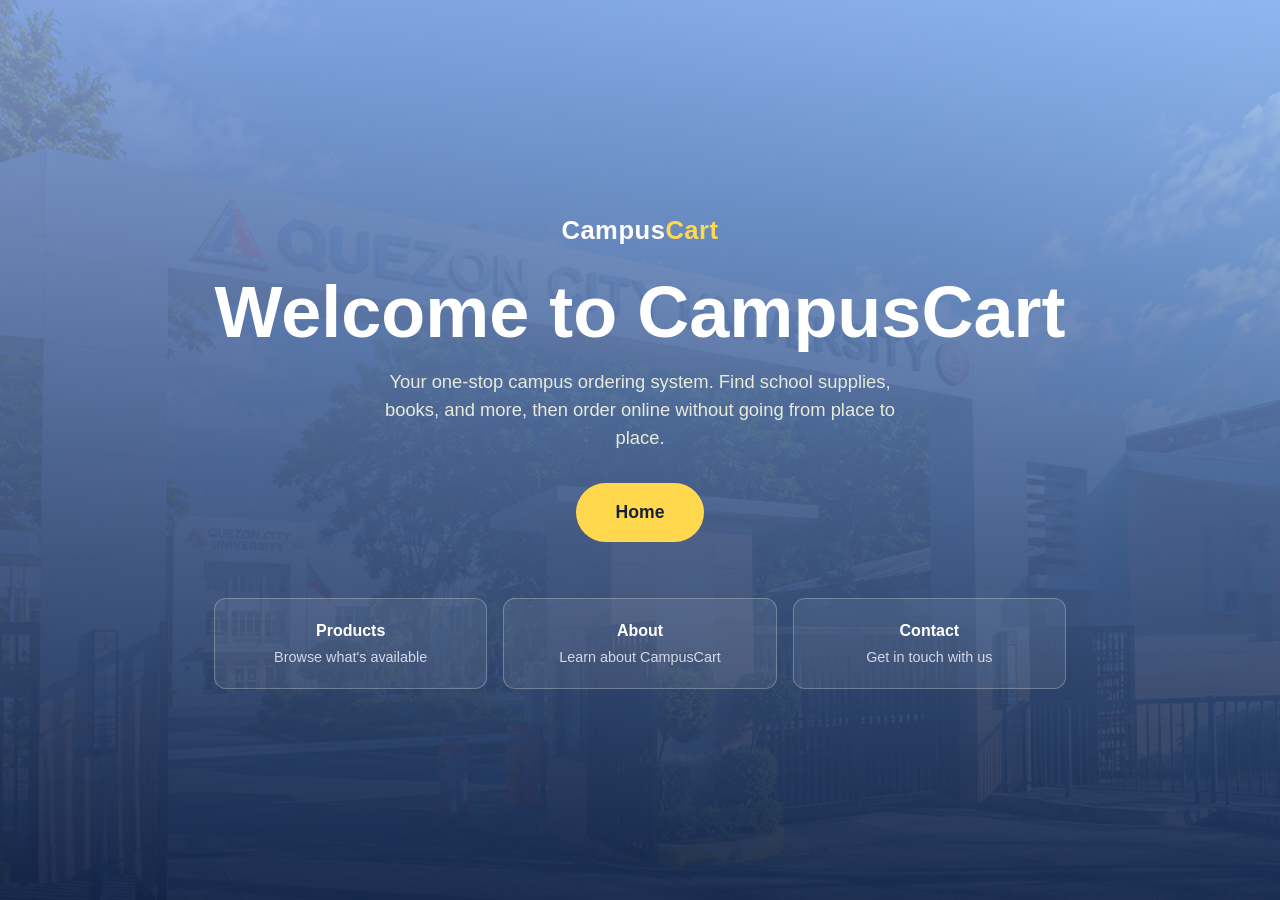
<file: index.htm>
<!DOCTYPE html>
<html lang="en">
<head>
  <meta charset="UTF-8">
  <meta name="viewport" content="width=device-width, initial-scale=1">
  <title>Welcome to CampusCart</title>
  <link rel="stylesheet" href="landing.css">
</head>
<body>

  <main class="landing">
    <h2 class="logo">Campus<span>Cart</span></h2>

    <h1>Welcome to CampusCart</h1>
    <p>
      Your one-stop campus ordering system. Find school supplies,
      books, and more, then order online without going from place to place.
    </p>

    <a href="homepage.htm" class="enter-btn">Home</a>

    <div class="quick-links">
      <a href="products.htm">
        <strong>Products</strong>
        <span>Browse what's available</span>
      </a>
      <a href="about.htm">
        <strong>About</strong>
        <span>Learn about CampusCart</span>
      </a>
      <a href="contact.htm">
        <strong>Contact</strong>
        <span>Get in touch with us</span>
      </a>
    </div>
  </main>

</body>
</html>
</file>
<file: landing.css>
* {
  box-sizing: border-box;
}

body {
  margin: 0;
  font-family: "Segoe UI", Arial, sans-serif;
  line-height: 1.5;
  color: #ffffff;
  min-height: 100vh;
  background:
    linear-gradient(rgba(186, 202, 240, 0.65), rgba(22, 33, 58, 0.8)),
    url("landingbg.jpeg") center / cover no-repeat fixed;
}

a {
  text-decoration: none;
}

.landing {
  min-height: 100vh;
  max-width: 900px;
  margin: 0 auto;
  padding: 40px 24px;
  display: flex;
  flex-direction: column;
  align-items: center;
  justify-content: center;
  text-align: center;
}

.logo {
  margin: 0 0 24px;
  font-size: 1.6rem;
  letter-spacing: 0.5px;
}

.logo span {
  color: #ffd84d;
}

.landing h1 {
  margin: 0 0 16px;
  font-size: clamp(2.4rem, 7vw, 4.5rem);
  line-height: 1.1;
}

.landing p {
  max-width: 560px;
  margin: 0 0 32px;
  font-size: 1.15rem;
  color: #e7e9dd;
}

.enter-btn {
  padding: 16px 40px;
  border-radius: 999px;
  background: #ffd84d;
  color: #16213a;
  font-size: 1.1rem;
  font-weight: bold;
  transition: transform 0.2s ease, background 0.2s ease;
}

.enter-btn:hover {
  background: #ffe480;
  transform: translateY(-2px);
}

.quick-links {
  display: grid;
  grid-template-columns: repeat(auto-fit, minmax(180px, 1fr));
  gap: 16px;
  width: 100%;
  margin-top: 56px;
}

.quick-links a {
  display: flex;
  flex-direction: column;
  gap: 4px;
  padding: 20px;
  border: 1px solid rgba(255, 255, 255, 0.25);
  border-radius: 12px;
  background: rgba(255, 255, 255, 0.08);
  color: #ffffff;
  transition: background 0.2s ease, transform 0.2s ease;
}

.quick-links a:hover {
  background: rgba(255, 255, 255, 0.18);
  transform: translateY(-3px);
}

.quick-links span {
  font-size: 0.9rem;
  color: #d4d7e6;
}
</file>
